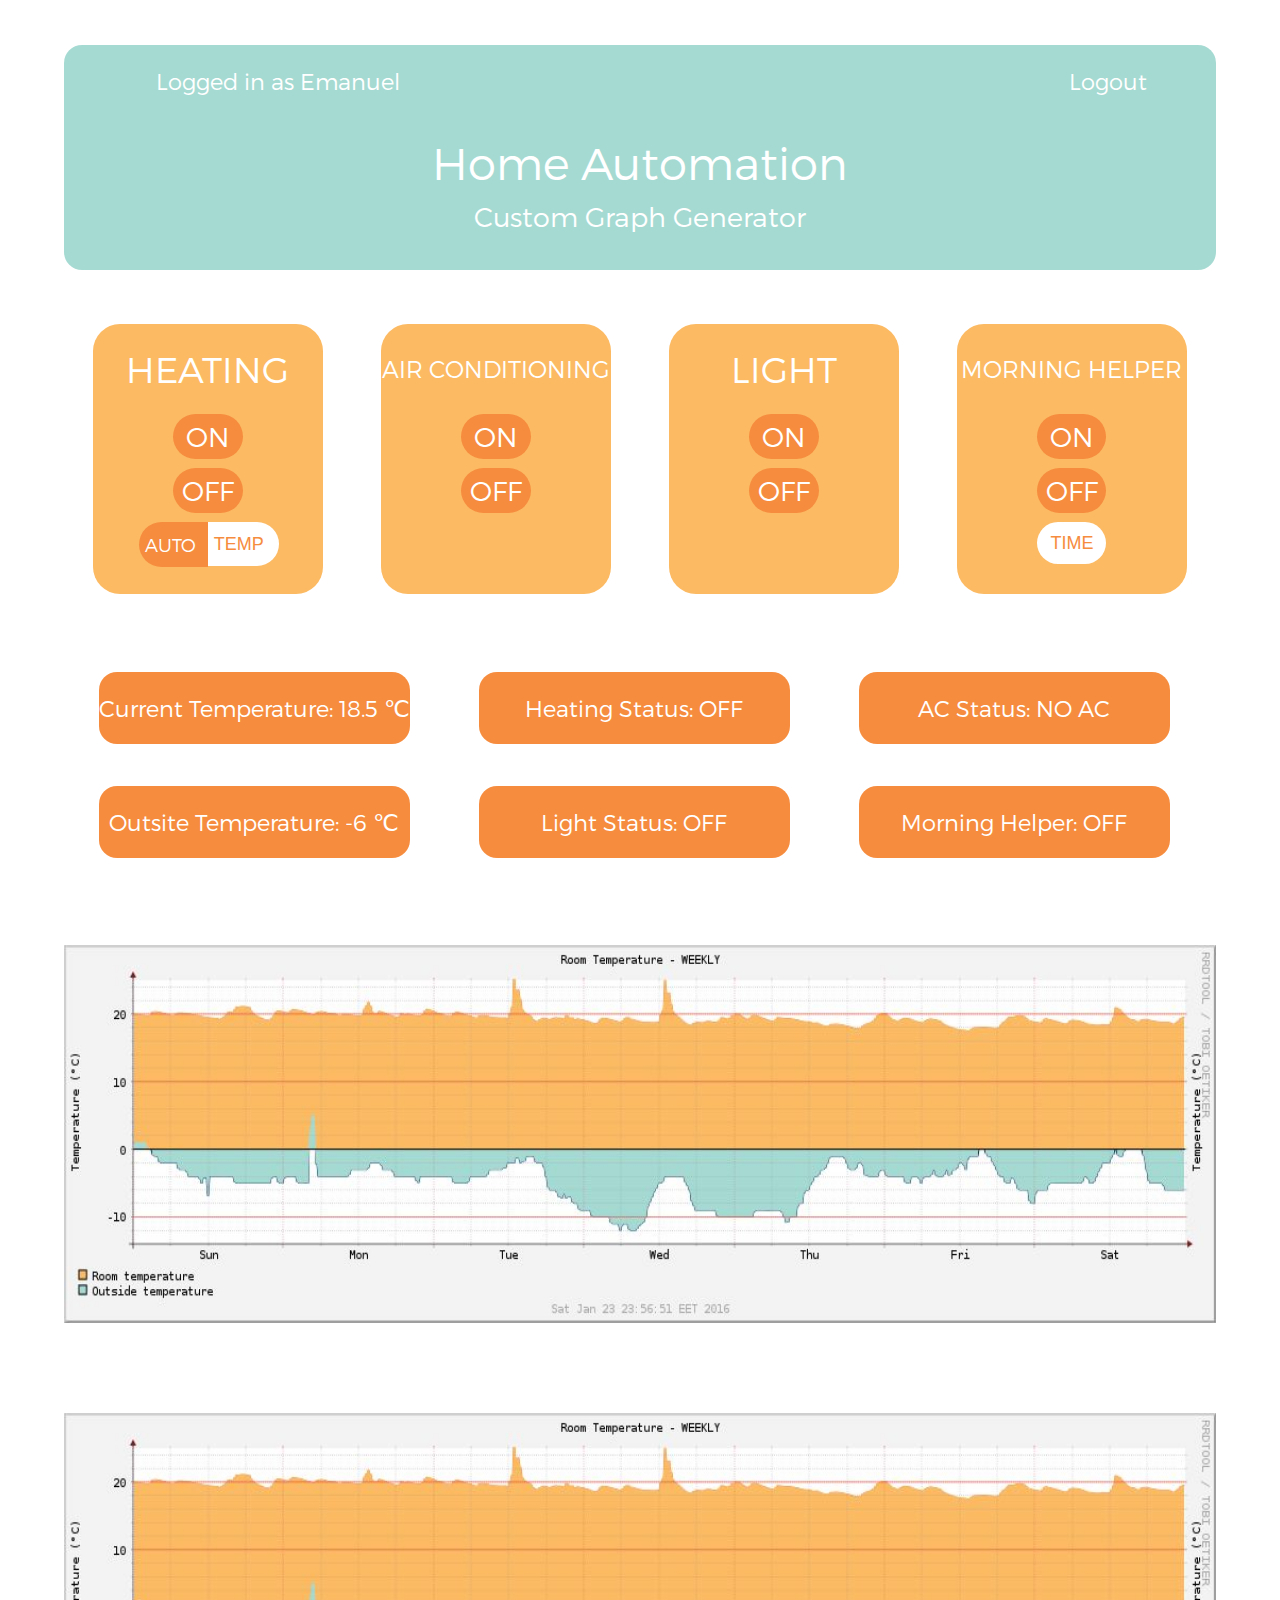
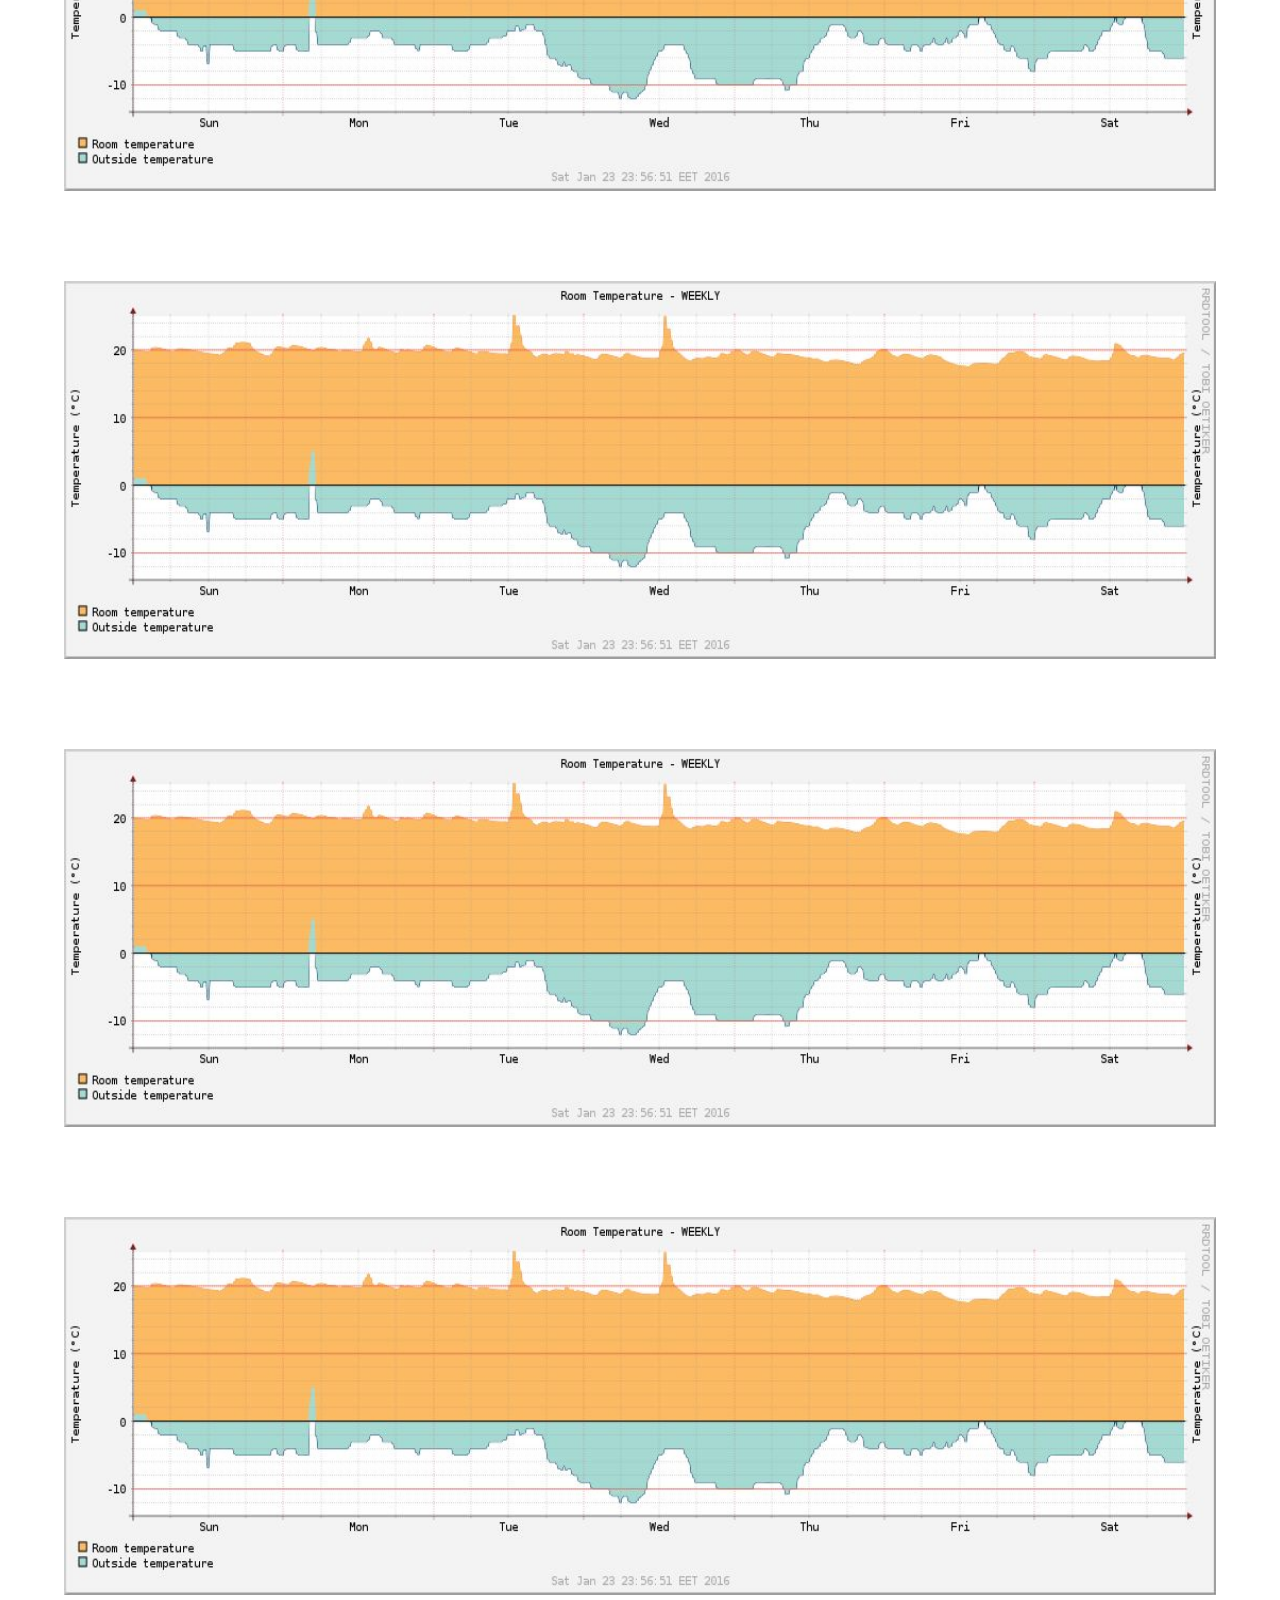
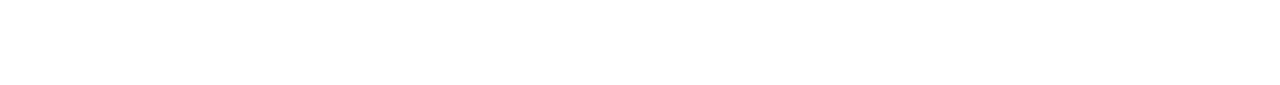
<file: index.html>
<!doctype html>
<html>
  <head>
    <title>
      Home Automation
    </title>
    <link rel='stylesheet' type='text/css' href='style.css'/>
  </head>
  <body>
    <div id='main'>
      <div id='header'>
        <div id='header-top'>
          <div style='display: inline-block; float: left;'>
            Logged in as Emanuel
          </div>
          <a href='oops.html'>
            <div style='display: inline-block; float: right;'>
              Logout
            </div>
          </a>
        </div>
        <div id='header-bottom'>
          <a href='oops.html'>
            Home Automation
          </a>
          <a href='oops.html'>
            <div style='font-size: 3vh;'>Custom Graph Generator</div>
          </a>
        </div>
      </div>
      <div class='panel'>
        <div class='panel-header'>
          HEATING
        </div>
        <div class='panel-button-on'>
          ON
        </div>
        <div class='panel-button-off'>
          OFF
        </div>
        <div class='panel-button-auto'>
          AUTO
        </div>
        <input id='name' type="username" name="user" placeholder="TEMP" required>
      </div>
      <div class='panel'>
        <div class='panel-header' style='font-size: 2.6vh;'>
          AIR CONDITIONING
        </div>
        <div class='panel-button-on'>
          ON
        </div>
        <div class='panel-button-off'>
          OFF
        </div>
      </div>
      <div class='panel'>
        <div class='panel-header'>
          LIGHT
        </div>
        <div class='panel-button-on'>
          ON
        </div>
        <div class='panel-button-off'>
          OFF
        </div>
      </div>
      <div class='panel'>
        <div class='panel-header' style='font-size: 2.6vh;'>
          MORNING HELPER
        </div>
        <div class='panel-button-on'>
          ON
        </div>
        <div class='panel-button-off'>
          OFF
        </div>
        <input id='name' type="username" name="user" placeholder="TIME" required style="
          border-radius: 100vh;
          margin-left: 35%;
          width: 30%;
          text-align: center;
          padding: 0;
        ">
      </div>
      <div id='status'>
        <div class='status-line'>
          Current Temperature: 18.5 &#8451
        </div>
        <div class='status-line'>
          Heating Status: OFF
        </div>
        <div class='status-line'>
          AC Status: NO AC
        </div>
        <div class='status-line'>
          Outsite Temperature: -6 &#8451
        </div>
        <div class='status-line'>
          Light Status: OFF
        </div>
        <div class='status-line'>
          Morning Helper: OFF
        </div>
      </div>
    </div>
    <div class='graph' style='background-image: url("img/1.jpg"); background-size: 100% 100%;'></div>
    <div class='graph' style='background-image: url("img/1.jpg"); background-size: 100% 100%;'></div>
    <div class='graph' style='background-image: url("img/1.jpg"); background-size: 100% 100%;'></div>
    <div class='graph' style='background-image: url("img/1.jpg"); background-size: 100% 100%;'></div>
    <div class='graph' style='background-image: url("img/1.jpg"); background-size: 100% 100%;'></div>
  </body>
</html>
</file>
<file: style.css>
@font-face {
  font-family: 'Montserrat-Light.otf';
  src: url('fonts/Montserrat-Light.otf');
}

body {
  margin: 0;
  font-family: 'Montserrat-Light.otf';
}

a {
  color: inherit;
  text-decoration: none;
}

div#main {
  height: 100vh;
  width: 90%;
  margin-left: 5%;
  margin-right: 5%;
}

div#header {
  margin-top: 5vh;
  width: 100%;
  height: 25vh;
  background-color: #A5DAD2;
  border-radius: 2vh;
  margin-bottom: 5vh;
}

div#header-top {
  height: 8vh;
  width: 86%;
  line-height: 8vh;
  font-size: 2.5vh;
  color: #fff;
  padding-left: 8%;
}
div#header-bottom {
  height: 12vh;
  margin-top: 2vh;
  line-height: 6vh;
  width: 100%;
  text-align: center;
  color: #fff;
  font-size: 5vh;
}

div.panel {
  float: left;
  display: inline-block;
  height: 30vh;
  width: 20%;
  margin-left: 2.5%;
  margin-right: 2.5%;
  margin-top: 1vh;
  margin-bottom: 3vh;
  background-color: #FCBA63;
  border-radius: 3vh;
}
div.panel-header {
  height: 10vh;
  font-size: 4vh;
  line-height: 10vh;
  width: 100%;
  text-align: center;
  color: #fff;
}
div.panel-button-on, div.panel-button-off {
  height: 5vh;
  width: 30%;
  margin-left: 35%;
  margin-right: 35%;
  font-size: 3vh;
  line-height: 5vh;
  text-align: center;
  border-radius: 100vh;
  color: #fff;
  transition: 0.4s;
  margin-bottom: 1vh;
  background-color: #F68C3E;
}
div.panel-button-on:hover, div.panel-button-off:hover {
  transition: 0.4s;
  width: 40%;
  margin-left: 30%;
  margin-right: 30%;
}
div.panel-button-auto {
  height: 5vh;
  width: 25%;
  margin-left: 20%;
  padding-right: 5%;
  font-size: 2vh;
  line-height: 5vh;
  text-align: right;
  color: #fff;
  transition: 0.4s;
  margin-bottom: 1vh;
  background-color: #F68C3E;
  display: inline-block;
  float: left;
  border-top-left-radius: 100vh;
  border-bottom-left-radius: 100vh;
}
div.panel-button-auto:hover {
  margin-left: 15%;
  width: 30%;
}
input {
  text-align: center;
  border-top-right-radius: 100vh;
  border-bottom-right-radius: 100vh;
  float: left;
  display: inline-block;
  height: 4.7vh; /* !!!!!!!!!!!!!!!!!!!!!!!!!!!!!! */
  font-weight: bold;
  width: 25%;
  padding-right: 5%;
  background: #fff;
  border: 0;
  text-align: center;
  outline: 0;
  color: #F68C3E;
  font-size: 2vh;
}
textarea:focus, input:focus {
/*  background: rgba(22, 24, 30, 0.50);  */
  text-align: center;
  outline: none;
  font-size: 2vh;
  color: #F68C3E;
}
::-webkit-input-placeholder { /* WebKit, Blink, Edge */
  color: #F68C3E;
  font-weight: normal;
}
:-moz-placeholder { /* Mozilla Firefox 4 to 18 */
  color: #F68C3E;
  opacity: 1;
  font-weight: normal;
}
::-moz-placeholder { /* Mozilla Firefox 19+ */
  color: #F68C3E;
  opacity: 1;
  font-weight: normal;
}
:-ms-input-placeholder { /* Internet Explorer 10-11 */
  color: #F68C3E;
  font-weight: normal;
}
:placeholder-shown { /* Standard (https://drafts.csswg.org/selectors-4/#placeholder) */
  color: #F68C3E;
}

div#status {
  height: 30vh; 
  width: 100%;
  margin-top: 40vh;
  border-radius: 2vh;
}
div.status-line {
  margin-top: 4.66vh;
  height: 8vh;
  width: 27%;
  margin-left: 3%;
  margin-right: 3%;
  background-color: #F68C3E;
  float: left;
  display: inline-block;
  border-radius: 2vh;
  line-height: 8vh;
  font-size: 2.5vh;
  color: #fff;
  text-align: center;
  transition: 0.4s;
}
div.status-line:hover {
  transition: 0.4s;
  background-color: #FCBA63;
  border-radius: 0;
}

div.graph {
  margin-bottom: 10vh;
  height: 42vh;
  width: 90%;
  margin-left: 5%;
  margin-right: 5%;
}
</file>
